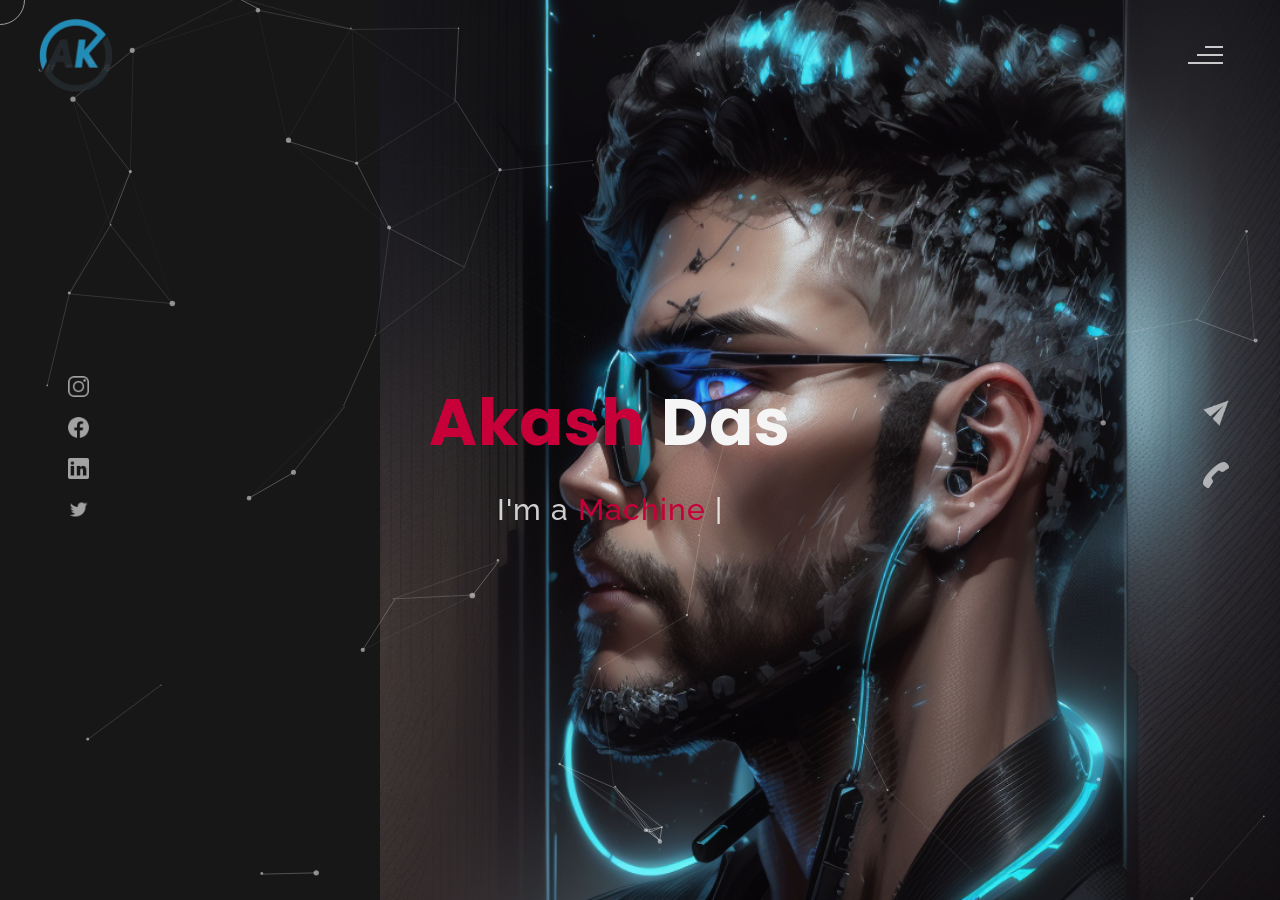
<file: index.html>
<!DOCTYPE html>
<html lang="en">
<head>
    <meta charset="UTF-8">
    <meta name="viewport" content="width=device-width, initial-scale=1.0">
    <meta name="description" content="Willy Wonkas - Personal Portfolio Website Template" />
	<meta name="keywords" content="blog, business card, creative, creative portfolio, cv theme, online resume, personal, portfolio, professional cv, responsive portfolio, resume, resume theme, vcard" />
	<meta name="author" content="willy wonka" />
    <title>MrFoxAK-Portfolio</title>
  <!--favicon-img--> 
   <link rel="icon" type="image/png" href="img\l.jpg">
   <!--favicon-img-->
   <!--main css file should not be removed -->
    <link rel="stylesheet" href="css/index.css">
    <!--main css file-->
    <script src="https://cdnjs.cloudflare.com/ajax/libs/gsap/3.2.6/gsap.min.js"></script>
</head>
<body>
    <!--contains all the div-->
    <div id="all">
    <!--mouse  follower-->
        <div class="cursor"></div>
    <!--mouse  follower-->
    <!--loader-->
        <div id="loader">
            <span class="color">MrFox </span>AK
        </div>
    <!--loader-end-->
    <!--link-screen-->
        <div id="breaker">
        </div>
        <div id="breaker-two">
        </div>
    <!--link-screen-->
        <!--Main-Section-->
        <!--Navigator-fullscreen-->
        <div id="navigation-content">
            <div class="logo">
                <img src="img\l.jpg" alt="logo">
            </div>
            <div class="navigation-close">
                <span class="close-first"></span>
                <span class="close-second"></span>
            </div>
            <div class="navigation-links">
                <a href="#" data-text="HOME" id="home-link" >HOME</a>
                <a href="#" data-text="ABOUT" id="about-link" >ABOUT</a>
                <!-- <a href="#" data-text="BLOG" id="blog-link" >BLOG</a> -->
                <a href="#" data-text="PORTFOLIO" id="portfolio-link" >PORTFOLIO</a>
                <a href="#" data-text="CONTACT" id="contact-link" >CONTACT</a>
            </div>
        </div>
        <!--Navigator-Fullscreen END-->
          <!--Home Page-->
        <!--Menubar-->
        <div id="navigation-bar">
            <img src="img\l.jpg" alt="logo">
            <div class="menubar">
                <span class="first-span"></span>
                <span class="second-span"></span>
                <span class="third-span"></span>
            </div>
        </div>
        <!--Menubar End-->
          <!--Header-->
        <div id="header">
            <div id="particles"></div>
              <!--Social Media Links-->
            <div class="social-media-links">
               <a href="https://www.instagram.com/akash_das_5392/"><img src="images/instagram logo.png" class="social-media" alt="instagram-logo"></a><!--Your instagram homepage link inser in place of "#"-->
                <a href="https://www.facebook.com/profile.php?id=100025221551704"><img src="images/facebook logo.png" class="social-media" alt="facebook-logo"></a>
                <a href="https://www.linkedin.com/in/akash-das-80b356230/"><img src="images/linkedin logo.png" class="social-media" alt="linkedin-logo"></a>
                <a href="#"><img src="images/twitter logo.png" class="social-media" alt="twitter-logo"></a>

            </div>
            <!--Social Media Links end-->
            <div class="header-content">
                <div class="header-content-box">
                <div class="firstline"><span class="color">Akash </span>Das</div>
                <div class="secondline">
                I'm a
            <span class="txt-rotate color" data-period="1200"data-rotate='[ "Machine Learning Developer.", " Deep Learning Developer.", " Freelancer." ]'></span>
            <span class="slash">|</span>
        </div>
                    <div class="contact">
                <a href="Mailto:akd270302@gmail.com"><img src="images/mail.png" alt="email-pic" class="contactpic"></a><!--Your email Id write in place of "#"-->
                <a href="Tel:9800866506"><img src="images/call.png" alt="phone-pic" class="contactpic"></a><!--Your telephone number Id write in place of "#"-->
                    </div>
            </div>
            </div>
            <!--header image-->
            <div class="header-image">
            <img src="images/ak27.png" alt="logo">
            </div>
            <!--header image end-->
        </div>
           <!--Header End-->
        <!--HomePage End-->
        <!--Main-Section End-->
        <!--about-->
        <div id="about">
            <div class="color-changer">
            <div class="color-panel">
                <img src="images/gear.png" alt="">
            </div>
            <div class="color-selector">
                <div class="heading">Custom Colors</div>
                <div class="colors">
                    <ul >
                    <li>
                        <a href="#0" class="color-red " title="color-red"></a>
                    </li>
                    <li>
                        <a href="#0" class="color-purple" title="color-purple"></a>
                    </li>
                    <li>
                        <a href="#0" class="color-malt" title="color-malt"></a>
                    </li>
                    <li>
                        <a href="#0" class="color-green" title="color-green"></a>
                    </li>
                    <li>
                        <a href="#0" class="color-blue" title="color-blue"></a>
                    </li>
                    <li>
                        <a href="#0" class="color-orange" title="color-orange"></a>
                    </li>
                    </ul>
                </div>
            </div>
            </div>
            <!--about content-->
            <div id="about-content">
                <div class="about-header">
                    About <span class="color">Me</span>
                    <span class ="header-caption">Get to Know <span class="color"> me.</span></span>
                </div>
                <div class="about-main">
            <div class="about-first-paragraph wow">
            <!--about description-->
               <span class="about-first-line">
                I'm a Creative
                    <span class="color">ML developer</span>
                     based in Kolkata , INDIA </span>
                     <br>
               <span class="about-second-line"> Driven by a passion for merging IoT, Machine Learning, and Deep Learning, I specialize in creating innovative automation solutions to optimize processes and redefine industries through real-time data and predictive algorithms.</span>
               <div class="cv">
                <a href="https://www.linkedin.com/in/akash-das-80b356230/overlay/1635538655700/single-media-viewer/?profileId=ACoAADm3ZgsBnFcGkxo0HsHzjeuPAHGknJ80NFQ"><button>Download <span class="colors">CV</span></button></a>
            </div>
            </div>
            <!--about picture-->
            <div class="about-img">
                <img src="img\a (6).jpg" alt="Your Image" height="500" weight=""300>
            </div>
            </div>
    
            </div>
            <!--services start-->
            <div id="services">
                <div class="color-changer">
                    <div class="color-panel">
                        <img src="images/gear.png" alt="">
                    </div>
                    <div class="color-selector">
                        <div class="heading">Custom Colors</div>
                        <div class="colors">
                            <ul >
                            <li>
                                <a href="#0" class="color-red " title="color-red"></a>
                            </li>
                            <li>
                                <a href="#0" class="color-purple" title="color-purple"></a>
                            </li>
                            <li>
                                <a href="#0" class="color-malt" title="color-malt"></a>
                            </li>
                            <li>
                                <a href="#0" class="color-green" title="color-green"></a>
                            </li>
                            <li>
                                <a href="#0" class="color-blue" title="color-blue"></a>
                            </li>
                            <li>
                                <a href="#0" class="color-orange" title="color-orange"></a>
                            </li>
                            </ul>
                        </div>
                    </div>
                    </div>
            <!--services header-->
                    <div class="services-heading wow">
                        <span class="color">My</span> Facts
                    </div>
            <!--services header end-->
            <!--services content-->
                    <div class="services-content">
                           <div class="service-one service wow">
                               <div class="service-img">
                               <img src="images/coding.png" alt="service-one">
                               </div>
                               <div class="service-description">
                                <h2>Projects</h2>
                                <p>I have successfully completed 25 diverse projects encompassing various domains such as ML, IoT, Automation, and Deep Learning.</p>
                               </div>
                           </div>
                           <div class="service-two service wow">
                               <div class="service-img">
                               <img src="images/bulb.png" alt="service-two">
                               </div>
                               <div class="service-description">
                                <h2>patents</h2>
                                <p>I hold two patents: one in skin detection and another in watershed management systems.</p>
                               </div>
                           </div>
                           <div class="service-three service wow">
                            <div class="service-img">
                               <img src="1864165-200.png" alt="service-three">
                            </div>
                            <div class="service-description">
                                <h2>Papers</h2>
                                <p>I've presented three conference papers on cutting-edge topics in my field, contributing to ongoing research and knowledge dissemination.</p>
                            </div>
                        </div>
                    </div>
            </div>
            <!--services content end-->
            <!--services end-->
            <div id="skills">
                <div class="skills-header">
                     My <span class="color"> Skills</span>
                </div>
                <div class="skills-content " style="text-align: center;">
                    <div class="skill-html skill">
                        <div class="skill-text">
                    <div class="html">
                        Python
                    </div>
                        </div>
                    <div class="html-prog wow prog">
                 <div class="html-progress wow">95%</div>
                    </div>
                    </div>
                    <div class="skill-html skill">
                        <div class="skill-text">
                    <div class="html">
                      C/C++
                    </div>
                        </div>
                    <div class="html-prog wow prog">
                 <div class="js-progress wow">90%</div>
                    </div>
                    </div>
                    <div class="skill-html skill">
                        <div class="skill-text">
                    <div class="html">
                        Image processing
                    </div>
                        </div>
                    <div class="html-prog wow prog">
                 <div class="adobe-progress wow">65%</div>
                    </div>
                    </div>
                    <div class="skill-html skill">
                        <div class="skill-text">
                    <div class="html">
                        Machine Learning
                    </div>
                        </div>
                    <div class="html-prog wow prog">
                 <div class="php-progress wow">75%</div>
                    </div>
                    </div>
                    <div class="skill-html skill">
                        <div class="skill-text">
                    <div class="html">
                        IoT/Arduino
                    </div>
                        </div>
                    <div class="html-prog wow prog">
                 <div class="jquery-progress wow">94%</div>
                    </div>
                    </div>
                    <div class="skill-html skill">
                        <div class="skill-text">
                    <div class="html">
                        Deep Learning/CNN
                    </div>
                        </div>
                    <div class="html-prog wow prog">
                 <div class="seo-progress wow">74%</div>
                    </div>
                    </div>
                </div>
            </div>
    <!--copyright-section You Can Remove After Downloading-->
            <div class="footer">
             <div class="footer-text">
                 <img src="./images/copyright.png" alt="copyright-img" class="images" height="14px"> Akash Das
             </div>
            </div>
    <!--copyright-section-->
        </div>
        <!--about end-->
        <!--portfolio-->
        <div id="portfolio">
            <div class="color-changer">
                <div class="color-panel">
                    <img src="images/gear.png" alt="">
                </div>
                <div class="color-selector">
                    <div class="heading">Custom Colors</div>
                    <div class="colors">
                        <ul >
                        <li>
                            <a href="#0" class="color-red " title="color-red"></a>
                        </li>
                        <li>
                            <a href="#0" class="color-purple" title="color-purple"></a>
                        </li>
                        <li>
                            <a href="#0" class="color-malt" title="color-malt"></a>
                        </li>
                        <li>
                            <a href="#0" class="color-green" title="color-green"></a>
                        </li>
                        <li>
                            <a href="#0" class="color-blue" title="color-blue"></a>
                        </li>
                        <li>
                            <a href="#0" class="color-orange" title="color-orange"></a>
                        </li>
                        </ul>
                    </div>
                </div>
                </div>
            <div class="portfolio-header"> <span class="color"> My </span> Portfolio
            <span class ="header-caption"> Some Of My <span class="color"> Achivments & Works</span></span></div>
             <div id="portfolio-content">
                 <div class="portfolio portfolio-first">
                     <div class="portfolio-image">
                        <img src="img/h.jpg" alt="portfolio-first">
                     </div>
                     <div class="portfolio-text">
                         <h2>2nd runner's up in all over India at Intel Grand Unnati challenge 2022(Intel x IISc).</h2>
                         <p>We achieved 2nd runner-up position nationwide in the Intel Unnati Grand Challenge 2022, a prestigious competition held in collaboration with IISc.</p>
                         <div class="button"><a href="#"><button><span class="index"> View Project<i class="gg-arrow-right"></i></span></button></a></div>
                     </div>
                 </div>
                 <div class="portfolio portfolio-second">
                    <div class="portfolio-image">
                        <img src="img\m.png" alt="portfolio-second">
                    </div>
                    <div class="portfolio-text">
                        <h2>Conference Paper</h2>
                        <p>I presented conference papers at ICCRET-2022 (International Conference on Current Research and Engineering Technology) on the topic of "Music Recommendation System based on Emotion Detection using Heart Rate and Stress Index."</p>
                        <div class="button"><a href="#"><button><span class="index"> View Project<i class="gg-arrow-right"></i></span></button></a></div>
                    </div>
                </div>
             
                <div class="portfolio portfolio-third">
                    <div class="portfolio-image">
                        <img src="img\s.jpg" alt="portfolio-third">
                    </div>
                    <div class="portfolio-text">
                        <h2>Skin Detection Patent</h2>
                        <p>A patent titled "An AI-Based System to Detect Different Skin Phenotypes and Moisture Levels" was published under application number 202231068125 A.</p>
                        <div class="button"><a href="#"><button><span class="index"> View Project<i class="gg-arrow-right"></i></span></button></a></div>
                    </div>
                </div>
                <div class="portfolio-header"> <span class="color">Professional </span> Experience
                    <span class ="header-caption"> Some Of My <span class="color">Experiences</span></span></div>
                <div class="portfolio portfolio-fourth">
                    <div class=" portfolio-image">
                        <img src="img\cu.jpg" alt="portfolio-fourth">
                    </div>
                    <div class="portfolio-text">
                        <h2>Intern at Calcutta University as a Deep Learning Developer</h2>
                        <p>1> Developed a smart security system for identifying criminal person using Face Recognition Model. we use our own CNN architecture for Face Recognition.<br>
                            2> Developed a Deep Learning Model for Lip Reading using Silent Sound Technology which could help people who lose voices to speak, and allow people to make silent calls without bothering others.</p>
                        <div class="button"><a href="#"><button><span class="index"> View Project<i class="gg-arrow-right"></i></span></button></a></div>
                    </div>
                </div>
                <div class="portfolio portfolio-fourth">
                    <div class=" portfolio-image">
                        <img src="images/portfolio-fourth.jpg" alt="portfolio-fourth">
                    </div>
                    <div class="portfolio-text">
                        <h2>Wow Graphics</h2>
                        <p>Lorem, ipsum dolor sit amet consectetur adipisicing elit. Ad ut optio repellat cupiditate
                             expedita eius dignissimos. Id cumque placeat minima ad laudantium suscipit voluptatem ducimus</p>
                        <div class="button"><a href="#"><button><span class="index"> View Project<i class="gg-arrow-right"></i></span></button></a></div>
                    </div>
                </div>
                 </div>
                    <!--copyright-section You Can Remove After Downloading-->
            <div class="footer">
                <div class="footer-text">
                    <img src="./images/copyright.png" alt="copyright-img" class="images" height="14px"> Akash Das
                </div>
               </div>
       <!--copyright-section-->
             </div>
        <!--portfolio end-->
        
        <!--contact-->
     <div id="contact">
        <div class="color-changer">
            <div class="color-panel">
                <img src="images/gear.png" alt="">
            </div>
            <div class="color-selector">
                <div class="heading">Custom Colors</div>
                <div class="colors">
                    <ul >
                    <li>
                        <a href="#0" class="color-red " title="color-red"></a>
                    </li>
                    <li>
                        <a href="#0" class="color-purple" title="color-purple"></a>
                    </li>
                    <li>
                        <a href="#0" class="color-malt" title="color-malt"></a>
                    </li>
                    <li>
                        <a href="#0" class="color-green" title="color-green"></a>
                    </li>
                    <li>
                        <a href="#0" class="color-blue" title="color-blue"></a>
                    </li>
                    <li>
                        <a href="#0" class="color-orange" title="color-orange"></a>
                    </li>
                    </ul>
                </div>
            </div>
            </div>
         <div class="contact-header">Contact <span class="color"> Me</span>
        <div class="contact-header-caption"> <span class="color"> Get</span> In Touch.</div></div>
        <div class="contact-content">
            <!--Contact form-->
             <div class="contact-form">
                 <div class="form-header">
                     Message Me
                 </div>
                 <form id="myForm" action="#">
                    <div class="input-line">
                        <input  id="name" type="text" placeholder="Name" class="input-name">
                        <input id="email" type="email" placeholder="Email"  class="input-name">
                    </div>
                    <input type="text" id="subject" placeholder="subject" class="input-subject">
                    <textarea id ="body" class="input-textarea" placeholder="message"></textarea>
                    <button type="button" id ="submit" value="send">Submit</button>
                 </form>
               
             </div>
            <!--Contact form-->
            <!--Contact information-->
             <div class="contact-info">
                <div class="contact-info-header">
                    Contact Info
                </div>
                <div class="contact-info-content">
                <div class="contect-info-content-line">
                    <img src="./images/icon-name.png" class="icon" alt="name-icon">
                    <div class="contact-info-icon-text">
                        <h6>Name</h6>
                        <p>Akash Das</p>
                  </div>
                </div>
                <div class="contect-info-content-line">
                  <img src="./images/icon-location.png" class="icon" alt="location-icon">
                  <div class="contact-info-icon-text">
                      <h6>Location</h6>
                      <p>Barasat, N24PGS</p>
                </div>
              </div>
              <div class="contect-info-content-line">
                  <img src="./images/icon-phone.png" class="icon" alt="phone-icon">
                  <div class="contact-info-icon-text">
                      <h6>Call</h6>
                      <p>9800866506</p>
                </div>
              </div>
              
              <div class="contect-info-content-line">
                  <img src="./images/icon-email.png" class="icon" alt="email-icon">
                  <div class="contact-info-icon-text">
                      <h6>Email</h6>
                      <p>akd270302@gmail.com</p>
                </div>
              </div>
                </div>
            <!--Contact information end-->
           </div>
        </div>
                    <!--copyright-section You Can Remove After Downloading-->
                    <div class="footer">
                        <div class="footer-text">
                            <img src="./images/copyright.png" alt="copyright-img" class="images" height="14px"> Akash Das
                        </div>
                       </div>
               <!--copyright-section-->
     </div>
        <!--contact end-->
    </div>
    <!--all the divisions-->
    <script src="js/jquery.min.js"></script>
    <script src="js/particles.js"></script>
    <script src="js/particles.min.js"></script>
    <script src="js/index.js"></script>
    <!--particles script-->
    <script>
  particlesJS("particles", {"particles":{"number":{"value":40,"density":{"enable":true,"value_area":800}},"color":{"value":"#ffffff"},"shape":{"type":"circle","stroke":{"width":0,"color":"#000000"},"polygon":{"nb_sides":5},"image":{"src":"img/github.svg","width":100,"height":100}},"opacity":{"value":0.5,"random":false,"anim":{"enable":false,"speed":1,"opacity_min":0.1,"sync":false}},"size":{"value":3,"random":true,"anim":{"enable":false,"speed":40,"size_min":0.1,"sync":false}},"line_linked":{"enable":true,"distance":150,"color":"#ffffff","opacity":0.4,"width":1},"move":{"enable":true,"speed":6,"direction":"none","random":false,"straight":false,"out_mode":"out","bounce":false,"attract":{"enable":false,"rotateX":600,"rotateY":1200}}},"interactivity":{"detect_on":"canvas","events":{"onhover":{"enable":true,"mode":"repulse"},"onclick":{"enable":true,"mode":"push"},"resize":true},"modes":{"grab":{"distance":400,"line_linked":{"opacity":1}},"bubble":{"distance":400,"size":40,"duration":2,"opacity":8,"speed":3},"repulse":{"distance":200,"duration":0.4},"push":{"particles_nb":4},"remove":{"particles_nb":2}}},"retina_detect":true});
    </script>

</body>
</html>
</file>
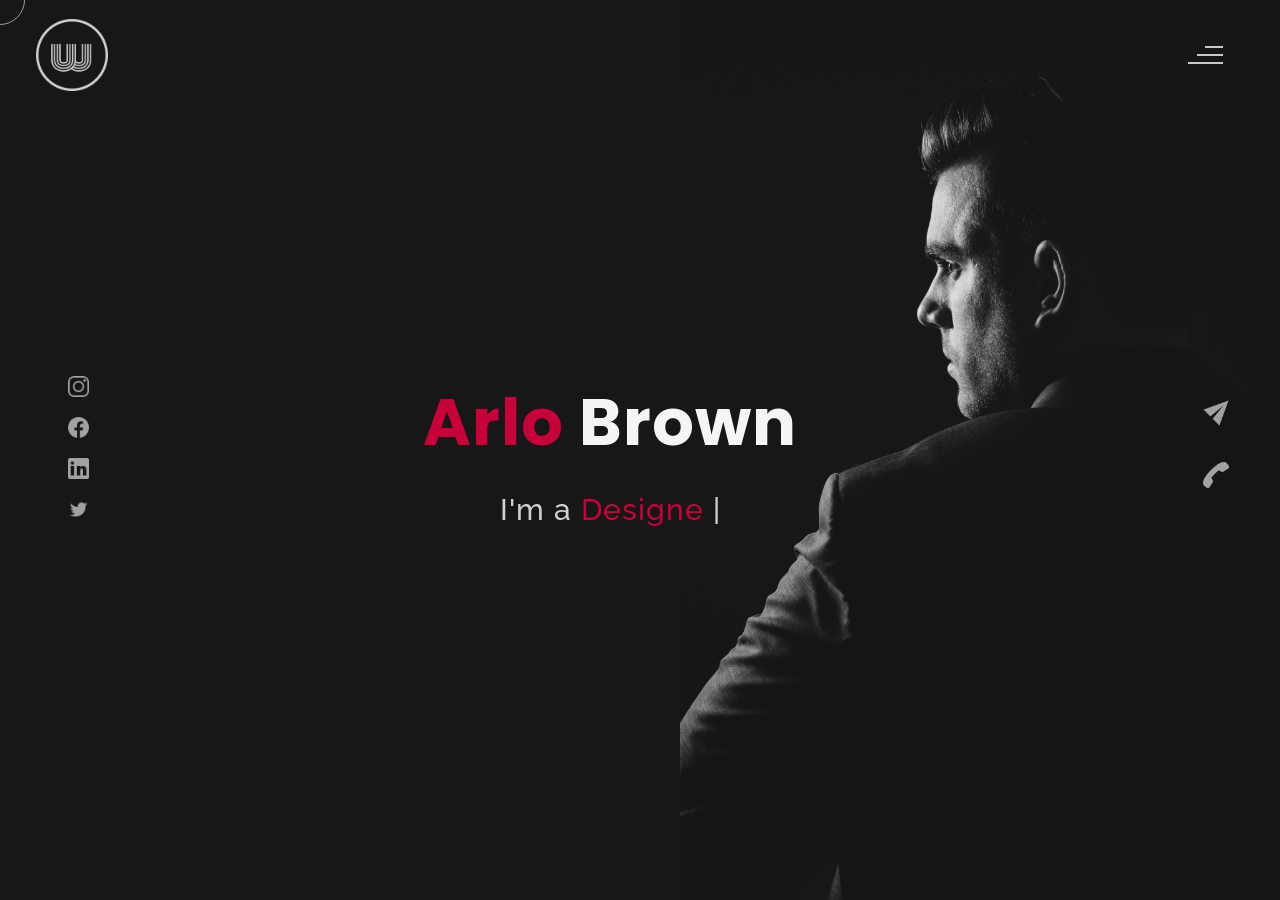
<file: theme-clean.html>
<!DOCTYPE html>
<html lang="en">
<head>
    <meta charset="UTF-8">
    <meta name="viewport" content="width=device-width, initial-scale=1.0">
    <meta name="description" content="Willy Wonkas - Personal Portfolio Website Template" />
	<meta name="keywords" content="blog, business card, creative, creative portfolio, cv theme, online resume, personal, portfolio, professional cv, responsive portfolio, resume, resume theme, vcard" />
	<meta name="author" content="willy wonka" />
    <title>Willy Wonkas - Personal Portfolio Website Template</title>
  <!--favicon-img--> 
   <link rel="icon" type="image/png" href="images/favicon.png">
   <!--favicon-img-->
   <!--main css file should not be removed -->
    <link rel="stylesheet" href="css/index.css">
    <!--main css file-->
    <script src="https://cdnjs.cloudflare.com/ajax/libs/gsap/3.2.6/gsap.min.js"></script>
</head>
<body>
    <!--contains all the div-->
    <div id="all">
    <!--mouse  follower-->
        <div class="cursor"></div>
    <!--mouse  follower-->
    <!--loader-->
        <div id="loader">
            <span class="color">Arlo</span>Brown 
        </div>
    <!--loader-end-->
    <!--link-screen-->
        <div id="breaker">
        </div>
        <div id="breaker-two">
        </div>
    <!--link-screen-->
        <!--Main-Section-->
        <!--Navigator-fullscreen-->
        <div id="navigation-content">
            <div class="logo">
                <img src="images/willy wonka logo.png" alt="logo">
            </div>
            <div class="navigation-close">
                <span class="close-first"></span>
                <span class="close-second"></span>
            </div>
            <div class="navigation-links">
                <a href="#" data-text="HOME" id="home-link" >HOME</a>
                <a href="#" data-text="ABOUT" id="about-link" >ABOUT</a>
                <a href="#" data-text="BLOG" id="blog-link" >BLOG</a>
                <a href="#" data-text="PORTFOLIO" id="portfolio-link" >PORTFOLIO</a>
                <a href="#" data-text="CONTACT" id="contact-link" >CONTACT</a>
            </div>
        </div>
        <!--Navigator-Fullscreen END-->
          <!--Home Page-->
        <!--Menubar-->
        <div id="navigation-bar">
            <img src="images/willy wonka logo.png" alt="logo">
            <div class="menubar">
                <span class="first-span"></span>
                <span class="second-span"></span>
                <span class="third-span"></span>
            </div>
        </div>
        <!--Menubar End-->
          <!--Header-->
        <div id="header">
            <div id="particles"></div>
              <!--Social Media Links-->
            <div class="social-media-links">
               <a href="#"><img src="images/instagram logo.png" class="social-media" alt="instagram-logo"></a><!--Your instagram homepage link inser in place of "#"-->
                <a href="#"><img src="images/facebook logo.png" class="social-media" alt="facebook-logo"></a>
                <a href="#"><img src="images/linkedin logo.png" class="social-media" alt="linkedin-logo"></a>
                <a href="#"><img src="images/twitter logo.png" class="social-media" alt="twitter-logo"></a>

            </div>
            <!--Social Media Links end-->
            <div class="header-content">
                <div class="header-content-box">
                <div class="firstline"><span class="color">Arlo </span>Brown</div>
                <div class="secondline">
                I'm a
            <span class="txt-rotate color" data-period="1200"data-rotate='[ " Designer.", " Blogger.", " Freelancer." ]'></span>
            <span class="slash">|</span>
        </div>
                    <div class="contact">
                <a href="Mailto:#"><img src="images/mail.png" alt="email-pic" class="contactpic"></a><!--Your email Id write in place of "#"-->
                <a href="Tel:#"><img src="images/call.png" alt="phone-pic" class="contactpic"></a><!--Your telephone number Id write in place of "#"-->
                    </div>    
            </div>
            </div>
            <!--header image-->
            <div class="header-image">
            <img src="images/man.jpg" alt="logo">
            </div>
            <!--header image end-->
        </div>
           <!--Header End-->
        <!--HomePage End-->
        <!--Main-Section End-->
        <!--about-->
        <div id="about">
            <div class="color-changer">
            <div class="color-panel">
                <img src="images/gear.png" alt="">
            </div>
            <div class="color-selector">
                <div class="heading">Custom Colors</div>
                <div class="colors">
                    <ul >
                    <li>
                        <a href="#0" class="color-red " title="color-red"></a>
                    </li>
                    <li>
                        <a href="#0" class="color-purple" title="color-purple"></a>
                    </li>
                    <li>
                        <a href="#0" class="color-malt" title="color-malt"></a>
                    </li>
                    <li>
                        <a href="#0" class="color-green" title="color-green"></a>
                    </li>
                    <li>
                        <a href="#0" class="color-blue" title="color-blue"></a>
                    </li>
                    <li>
                        <a href="#0" class="color-orange" title="color-orange"></a>
                    </li>
                    </ul>
                </div>
            </div>
            </div>
            <!--about content-->
            <div id="about-content">
                <div class="about-header">
                    About <span class="color">Me</span>
                    <span class ="header-caption">Get to Know <span class="color"> me.</span></span>
                </div>
                <div class="about-main">
            <div class="about-first-paragraph wow">
            <!--about description-->
               <span class="about-first-line">
                    I'm creative 
                    <span class="color">web developer</span>
                     based in New York , USA </span>
                     <br>
               <span class="about-second-line"> With 20 years of experience as a professional Web developer, I have acquired the skills and knowledge necessary to make your project a success. I enjoy every step while working.</span>
               <div class="cv">
                <a href="#"><button>Download <span class="colors">CV</span></button></a>
            </div>
            </div>
            <!--about picture-->
            <div class="about-img">
                <img src="images/about.jpg" alt="Your Image">
            </div>
            </div>
    
            </div>
            <!--services start-->
            <div id="services">
                <div class="color-changer">
                    <div class="color-panel">
                        <img src="images/gear.png" alt="">
                    </div>
                    <div class="color-selector">
                        <div class="heading">Custom Colors</div>
                        <div class="colors">
                            <ul >
                            <li>
                                <a href="#0" class="color-red " title="color-red"></a>
                            </li>
                            <li>
                                <a href="#0" class="color-purple" title="color-purple"></a>
                            </li>
                            <li>
                                <a href="#0" class="color-malt" title="color-malt"></a>
                            </li>
                            <li>
                                <a href="#0" class="color-green" title="color-green"></a>
                            </li>
                            <li>
                                <a href="#0" class="color-blue" title="color-blue"></a>
                            </li>
                            <li>
                                <a href="#0" class="color-orange" title="color-orange"></a>
                            </li>
                            </ul>
                        </div>
                    </div>
                    </div>
            <!--services header-->
                    <div class="services-heading wow">
                        <span class="color">My</span> Services
                    </div>
            <!--services header end-->
            <!--services content-->
                    <div class="services-content">
                           <div class="service-one service wow">
                               <div class="service-img">
                               <img src="images/coding.png" alt="service-one">
                               </div>
                               <div class="service-description">
                                <h2>Web Designing</h2>
                                <p>Lorem ipsum dolor sit amet consectetur adipisicing elit. Quod quibusdam possimus</p>
                               </div>
                           </div>
                           <div class="service-two service wow">
                               <div class="service-img">
                               <img src="images/instagram.png" alt="service-two">
                               </div>
                               <div class="service-description">
                                <h2>Social Media</h2>
                                <p>Lorem ipsum dolor sit amet consectetur adipisicing elit. Quod quibusdam possimus</p>
                               </div>
                           </div>
                           <div class="service-three service wow">
                            <div class="service-img">
                               <img src="images/bulb.png" alt="service-three">
                            </div>
                            <div class="service-description">
                                <h2>Creative Design</h2>
                                <p>Lorem ipsum dolor sit amet consectetur adipisicing elit. Quod quibusdam possimus</p>
                            </div>
                        </div>
                    </div>
            </div>
            <!--services content end-->
            <!--services end-->
            <div id="skills">
                <div class="skills-header">
                     My <span class="color"> Skills</span>
                </div>
                <div class="skills-content " style="text-align: center;">
                    <div class="skill-html skill">
                        <div class="skill-text">
                    <div class="html">
                        HTML/CSS
                    </div>
                        </div>
                    <div class="html-prog wow prog">
                 <div class="html-progress wow">95%</div>
                    </div>
                    </div>
                    <div class="skill-html skill">
                        <div class="skill-text">
                    <div class="html">
                      Javascript
                    </div>
                        </div>
                    <div class="html-prog wow prog">
                 <div class="js-progress wow">90%</div>
                    </div>
                    </div>
                    <div class="skill-html skill">
                        <div class="skill-text">
                    <div class="html">
                        Adobe Ps
                    </div>
                        </div>
                    <div class="html-prog wow prog">
                 <div class="adobe-progress wow">83%</div>
                    </div>
                    </div>
                    <div class="skill-html skill">
                        <div class="skill-text">
                    <div class="html">
                        PHP
                    </div>
                        </div>
                    <div class="html-prog wow prog">
                 <div class="php-progress wow">87%</div>
                    </div>
                    </div>
                    <div class="skill-html skill">
                        <div class="skill-text">
                    <div class="html">
                        JQuery
                    </div>
                        </div>
                    <div class="html-prog wow prog">
                 <div class="jquery-progress wow">94%</div>
                    </div>
                    </div>
                    <div class="skill-html skill">
                        <div class="skill-text">
                    <div class="html">
                        SEO
                    </div>
                        </div>
                    <div class="html-prog wow prog">
                 <div class="seo-progress wow">84%</div>
                    </div>
                    </div>
                </div>
            </div>
    <!--copyright-section You Can Remove After Downloading-->
            <div class="footer">
             <div class="footer-text">
                 <img src="./images/copyright.png" alt="copyright-img" class="images" height="14px"> Willy Wonkas
             </div>
            </div>
    <!--copyright-section-->
        </div>
        <!--about end-->
        <!--portfolio-->
        <div id="portfolio">
            <div class="color-changer">
                <div class="color-panel">
                    <img src="images/gear.png" alt="">
                </div>
                <div class="color-selector">
                    <div class="heading">Custom Colors</div>
                    <div class="colors">
                        <ul >
                        <li>
                            <a href="#0" class="color-red " title="color-red"></a>
                        </li>
                        <li>
                            <a href="#0" class="color-purple" title="color-purple"></a>
                        </li>
                        <li>
                            <a href="#0" class="color-malt" title="color-malt"></a>
                        </li>
                        <li>
                            <a href="#0" class="color-green" title="color-green"></a>
                        </li>
                        <li>
                            <a href="#0" class="color-blue" title="color-blue"></a>
                        </li>
                        <li>
                            <a href="#0" class="color-orange" title="color-orange"></a>
                        </li>
                        </ul>
                    </div>
                </div>
                </div>
            <div class="portfolio-header"> <span class="color"> My </span> Portfolio
            <span class ="header-caption"> Some Of My <span class="color"> Works</span></span></div>
             <div id="portfolio-content">
                 <div class="portfolio portfolio-first">
                     <div class="portfolio-image">
                        <img src="images/portfolio-first.jpg" alt="portfolio-first">
                     </div>
                     <div class="portfolio-text">
                         <h2>App Idea</h2>
                         <p>Lorem, ipsum dolor sit amet consectetur adipisicing elit. Ad ut optio repellat cupiditate 
                             expedita eius dignissimos. Id cumque placeat minima ad laudantium suscipit voluptatem ducimus</p>
                         <div class="button"><a href="#"><button><span class="index"> View Project<i class="gg-arrow-right"></i></span></button></a></div>
                     </div>
                 </div>
                 <div class="portfolio portfolio-second">
                    <div class="portfolio-image">
                        <img src="images/portfolio-second.jpg" alt="portfolio-second">
                    </div>
                    <div class="portfolio-text">
                        <h2>Web Designing</h2>
                        <p>Lorem ipsum dolor sit, amet consectetur adipisicing elit. Id cumque placeat minima ad laudantium suscipit
                             voluptatem ducimus. Id cumque placeat minima ad laudantium suscipit voluptatem ducimus</p>
                        <div class="button"><a href="#"><button><span class="index"> View Project<i class="gg-arrow-right"></i></span></button></a></div>
                    </div>
                </div>
             
                <div class="portfolio portfolio-third">
                    <div class="portfolio-image">
                        <img src="images/portfolio-third.jpg" alt="portfolio-third">
                    </div>
                    <div class="portfolio-text">
                        <h2>UI Designing</h2>
                        <p>Lorem, ipsum dolor sit amet consectetur adipisicing elit. Ad ut optio repellat cupiditate expedita eius dignissimos
                            .. Id cumque placeat minima ad laudantium suscipit voluptatem ducimus</p>
                        <div class="button"><a href="#"><button><span class="index"> View Project<i class="gg-arrow-right"></i></span></button></a></div>
                    </div>
                </div>
                <div class="portfolio portfolio-fourth">
                    <div class=" portfolio-image">
                        <img src="images/portfolio-fourth.jpg" alt="portfolio-fourth">
                    </div>
                    <div class="portfolio-text">
                        <h2>Wow Graphics</h2>
                        <p>Lorem, ipsum dolor sit amet consectetur adipisicing elit. Ad ut optio repellat cupiditate
                             expedita eius dignissimos. Id cumque placeat minima ad laudantium suscipit voluptatem ducimus</p>
                        <div class="button"><a href="#"><button><span class="index"> View Project<i class="gg-arrow-right"></i></span></button></a></div>
                    </div>
                </div>
                 </div>
                    <!--copyright-section You Can Remove After Downloading-->
            <div class="footer">
                <div class="footer-text">
                    <img src="./images/copyright.png" alt="copyright-img" class="images" height="14px"> Willy Wonkas
                </div>
               </div>
       <!--copyright-section-->
             </div>
        <!--portfolio end-->
        <!--blog-->
        <div id="blog">
            <div class="color-changer">
                <div class="color-panel">
                    <img src="images/gear.png" alt="">
                </div>
                <div class="color-selector">
                    <div class="heading">Custom Colors</div>
                    <div class="colors">
                        <ul >
                        <li>
                            <a href="#0" class="color-red " title="color-red"></a>
                        </li>
                        <li>
                            <a href="#0" class="color-purple" title="color-purple"></a>
                        </li>
                        <li>
                            <a href="#0" class="color-malt" title="color-malt"></a>
                        </li>
                        <li>
                            <a href="#0" class="color-green" title="color-green"></a>
                        </li>
                        <li>
                            <a href="#0" class="color-blue" title="color-blue"></a>
                        </li>
                        <li>
                            <a href="#0" class="color-orange" title="color-orange"></a>
                        </li>
                        </ul>
                    </div>
                </div>
                </div>
        <div class="blog-header"> Blogs</span>
            <span class ="header-caption"> My Latest <span class="color"> blog posts.</span></span></div>
            <div class="blog-content">
                 <div class="blogs">
                     <a href="#">
                     <div class="img">
                         <img src="images/post-one.jpg" alt="blog-one">
                        <div class="blog-date">8 May,20</div>
                     </div>
                     <div class="blog-text">
                         <h3>Harleys In Hawaai</h3>
                         <p>Lorem ipsum dolor sit amet consectetur adipisicing elit. Possimus alias dolore recusandae illum, corrupti quo 
                             veniam saepe aliquid! Quis voluptates ratione consequuntur vel, perferendis cum provident? Magnam fugiat voluptas
                              libero.</p>
                     </div></a>
                 </div>      
                 <div class="blogs">
                    <a href="#">
                    <div class="img">
                        <img src="images/post-two.jpg" alt="blog-two">
                        <div class="blog-date">16 Jan,20</div>
                    </div>
                    <div class="blog-text">
                        <h3>Key To Be Productive</h3>
                        <p>Lorem ipsum dolor, sit amet consectetur adipisicing elit. Incidunt maiores, 
                            recusandae cupiditate ducimus a non tempora, architecto obcaecati eaque ipsum assumenda harum dolorum iusto tenetur
                             eius eligendi dolor magnam sit!</p>
                    </div></a>
                </div>      
                <div class="blogs">
                    <a href="#">
                    <div class="img">
                        <img src="images/post-three.jpg" alt="blog-three">
                        <div class="blog-date">30 Nov,19</div>
                    </div>
                    <div class="blog-text">
                        <h3>Caffeine Addict</h3>
                        <p>Lorem ipsum, dolor sit amet consectetur adipisicing elit. Nemo nostrum impedit 
                            ipsam perspiciatis ratione sapiente quasi optio reprehenderit, labore consequuntur suscipit cum quas.
                             Officiis dolorem asperiores, ut necessitatibus quas doloremque?</p>
                    </div></a>
                </div>
                <div class="blogs">
                    <a href="#">
                    <div class="img">
                        <img src="images/post-four.jpg" alt="blog-four">
                        <div class="blog-date">6 Jul,19</div>
                    </div>
                    <div class="blog-text">
                        <h3>Web Development</h3>
                        <p>Lorem ipsum dolor sit amet consectetur adipisicing elit. Dolorem, veniam ratione quam vitae,
                             quibusdam explicabo rem debitis velit ipsa repellat, impedit nulla fuga? Amet corporis praesentium quae.
                              Sed, quibusdam necessitatibus.</p>
                    </div></a>
                </div>  
                <div class="blogs">
                    <a href="#">
                    <div class="img">
                        <img src="images/post-five.jpg" alt="blog-five">
                        <div class="blog-date">1 Jun,19</div>
                    </div>
                    <div class="blog-text">
                        <h3>Work From Home</h3>
                        <p>Lorem ipsum dolor sit amet consectetur adipisicing elit. Fuga sunt eum necessitatibus rem 
                            dignissimos nulla mollitia cumque, provident officiis non vitae? Animi aut doloremque illum, soluta hic minus 
                            sint explicabo..</p>
                    </div></a>
                </div>  
                <div class="blogs">
                    <a href="#">
                    <div class="img">
                        <img src="images/post-six.jpg" alt="blog-six">
                        <div class="blog-date">28 Feb,19</div>
                    </div>
                    <div class="blog-text">
                        <h3>Business Trip</h3>
                        <p>Lorem ipsum dolor sit amet consectetur adipisicing elit. Explicabo tempora dolorum fuga ratione, unde, 
                            ex quaerat iste numquam nemo nihil nobis rem sint quia recusandae dignissimos quos ut rerum nam.</p>
                    </div></a>
                </div>        
            </div>
               <!--copyright-section You Can Remove After Downloading-->
               <div class="footer">
                <div class="footer-text">
                    <img src="./images/copyright.png" alt="copyright-img" class="images" height="14px"> Willy Wonkas
                </div>
               </div>
       <!--copyright-section-->
        </div>
        <!--blog end-->
        <!--contact-->
     <div id="contact">
        <div class="color-changer">
            <div class="color-panel">
                <img src="images/gear.png" alt="">
            </div>
            <div class="color-selector">
                <div class="heading">Custom Colors</div>
                <div class="colors">
                    <ul >
                    <li>
                        <a href="#0" class="color-red " title="color-red"></a>
                    </li>
                    <li>
                        <a href="#0" class="color-purple" title="color-purple"></a>
                    </li>
                    <li>
                        <a href="#0" class="color-malt" title="color-malt"></a>
                    </li>
                    <li>
                        <a href="#0" class="color-green" title="color-green"></a>
                    </li>
                    <li>
                        <a href="#0" class="color-blue" title="color-blue"></a>
                    </li>
                    <li>
                        <a href="#0" class="color-orange" title="color-orange"></a>
                    </li>
                    </ul>
                </div>
            </div>
            </div>
         <div class="contact-header">Contact <span class="color"> Me</span>
        <div class="contact-header-caption"> <span class="color"> Get</span> In Touch.</div></div>
        <div class="contact-content">
            <!--Contact form-->
             <div class="contact-form">
                 <div class="form-header">
                     Message Me
                 </div>
                 <form id="myForm" action="#">
                    <div class="input-line">
                        <input  id="name" type="text" placeholder="Name" class="input-name">
                        <input id="email" type="email" placeholder="Email"  class="input-name">
                    </div>
                    <input type="text" id="subject" placeholder="subject" class="input-subject">
                    <textarea id ="body" class="input-textarea" placeholder="message"></textarea>
                    <button type="button" id ="submit" value="send">Submit</button>
                 </form>
               
             </div>
            <!--Contact form-->
            <!--Contact information-->
             <div class="contact-info">
                <div class="contact-info-header">
                    Contact Info
                </div>
                <div class="contact-info-content">
                <div class="contect-info-content-line">
                    <img src="./images/icon-name.png" class="icon" alt="name-icon">
                    <div class="contact-info-icon-text">
                        <h6>Name</h6>
                        <p>Arlo Brown</p>
                  </div>
                </div>
                <div class="contect-info-content-line">
                  <img src="./images/icon-location.png" class="icon" alt="location-icon">
                  <div class="contact-info-icon-text">
                      <h6>Location</h6>
                      <p>New York, USA</p>
                </div>
              </div>
              <div class="contect-info-content-line">
                  <img src="./images/icon-phone.png" class="icon" alt="phone-icon">
                  <div class="contact-info-icon-text">
                      <h6>Call</h6>
                      <p>+9865376531</p>
                </div>
              </div>
              
              <div class="contect-info-content-line">
                  <img src="./images/icon-email.png" class="icon" alt="email-icon">
                  <div class="contact-info-icon-text">
                      <h6>Email</h6>
                      <p>Info@example.com</p>
                </div>
              </div>
                </div>
            <!--Contact information end-->
           </div>
        </div>
                    <!--copyright-section You Can Remove After Downloading-->
                    <div class="footer">
                        <div class="footer-text">
                            <img src="./images/copyright.png" alt="copyright-img" class="images" height="14px"> Willy Wonkas
                        </div>
                       </div>
               <!--copyright-section-->
     </div>
        <!--contact end-->
    </div>
    <!--all the divisions-->
    <script src="js/jquery.min.js"></script>
    <script src="js/index.js"></script>


</body>
</html>
</file>
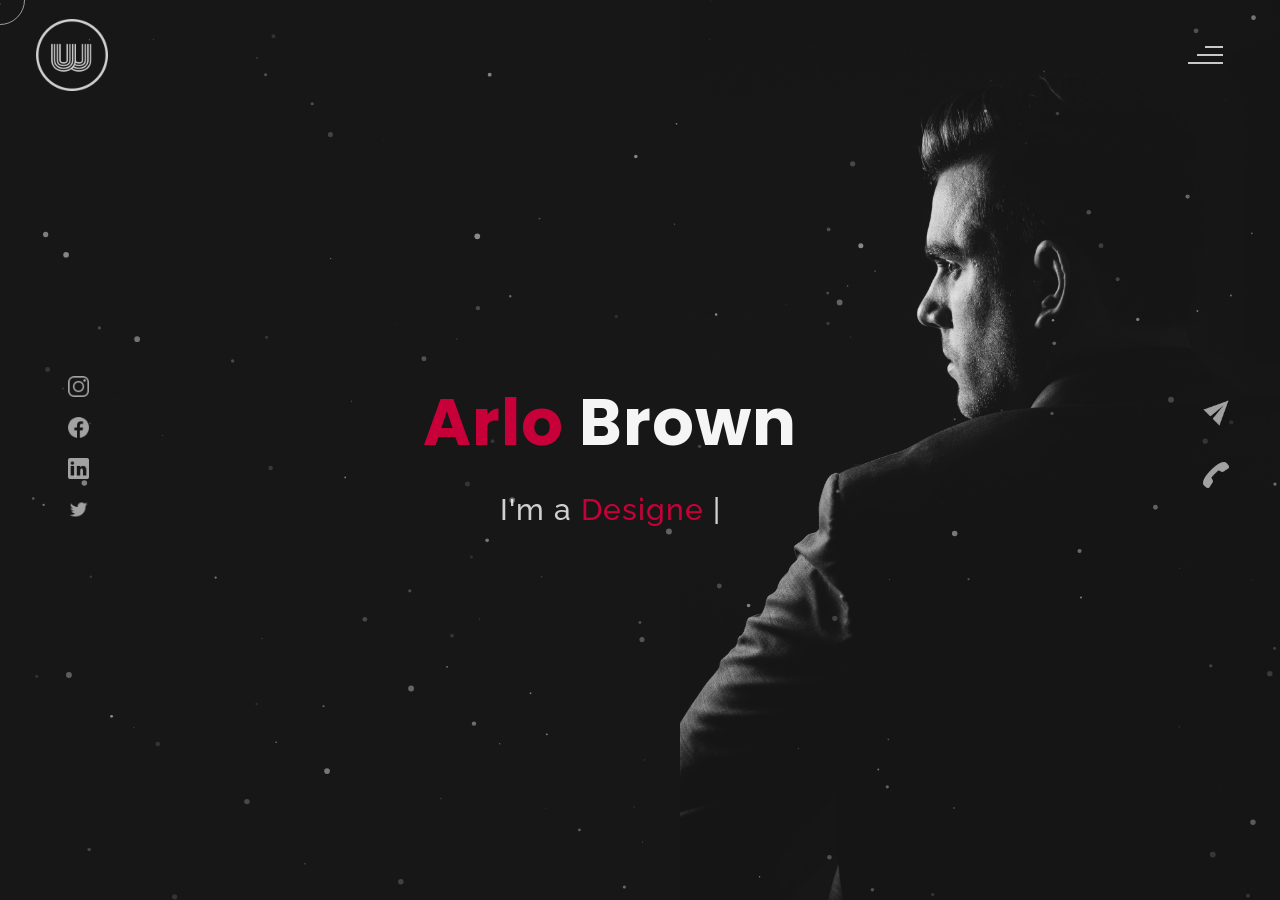
<file: theme-dust.html>
<!DOCTYPE html>
<html lang="en">
<head>
    <meta charset="UTF-8">
    <meta name="viewport" content="width=device-width, initial-scale=1.0">
    <meta name="description" content="Willy Wonkas - Personal Portfolio Website Template" />
	<meta name="keywords" content="blog, business card, creative, creative portfolio, cv theme, online resume, personal, portfolio, professional cv, responsive portfolio, resume, resume theme, vcard" />
	<meta name="author" content="willy wonka" />
    <title>Willy Wonkas - Personal Portfolio Website Template</title>
  <!--favicon-img--> 
   <link rel="icon" type="image/png" href="images/favicon.png">
   <!--favicon-img-->
   <!--main css file should not be removed -->
    <link rel="stylesheet" href="css/index.css">
    <!--main css file-->
    <script src="https://cdnjs.cloudflare.com/ajax/libs/gsap/3.2.6/gsap.min.js"></script>
</head>
<body>
    <!--contains all the div-->
    <div id="all">
    <!--mouse  follower-->
        <div class="cursor"></div>
    <!--mouse  follower-->
    <!--loader-->
        <div id="loader">
            <span class="color">Arlo</span>Brown 
        </div>
    <!--loader-end-->
    <!--link-screen-->
        <div id="breaker">
        </div>
        <div id="breaker-two">
        </div>
    <!--link-screen-->
        <!--Main-Section-->
        <!--Navigator-fullscreen-->
        <div id="navigation-content">
            <div class="logo">
                <img src="images/willy wonka logo.png" alt="logo">
            </div>
            <div class="navigation-close">
                <span class="close-first"></span>
                <span class="close-second"></span>
            </div>
            <div class="navigation-links">
                <a href="#" data-text="HOME" id="home-link" >HOME</a>
                <a href="#" data-text="ABOUT" id="about-link" >ABOUT</a>
                <a href="#" data-text="BLOG" id="blog-link" >BLOG</a>
                <a href="#" data-text="PORTFOLIO" id="portfolio-link" >PORTFOLIO</a>
                <a href="#" data-text="CONTACT" id="contact-link" >CONTACT</a>
            </div>
        </div>
        <!--Navigator-Fullscreen END-->
          <!--Home Page-->
        <!--Menubar-->
        <div id="navigation-bar">
            <img src="images/willy wonka logo.png" alt="logo">
            <div class="menubar">
                <span class="first-span"></span>
                <span class="second-span"></span>
                <span class="third-span"></span>
            </div>
        </div>
        <!--Menubar End-->
          <!--Header-->
        <div id="header">
            <div id="particles"></div>
              <!--Social Media Links-->
            <div class="social-media-links">
               <a href="#"><img src="images/instagram logo.png" class="social-media" alt="instagram-logo"></a><!--Your instagram homepage link inser in place of "#"-->
                <a href="#"><img src="images/facebook logo.png" class="social-media" alt="facebook-logo"></a>
                <a href="#"><img src="images/linkedin logo.png" class="social-media" alt="linkedin-logo"></a>
                <a href="#"><img src="images/twitter logo.png" class="social-media" alt="twitter-logo"></a>

            </div>
            <!--Social Media Links end-->
            <div class="header-content">
                <div class="header-content-box">
                <div class="firstline"><span class="color">Arlo </span>Brown</div>
                <div class="secondline">
                I'm a
            <span class="txt-rotate color" data-period="1200"data-rotate='[ " Designer.", " Blogger.", " Freelancer." ]'></span>
            <span class="slash">|</span>
        </div>
                    <div class="contact">
                <a href="Mailto:#"><img src="images/mail.png" alt="email-pic" class="contactpic"></a><!--Your email Id write in place of "#"-->
                <a href="Tel:#"><img src="images/call.png" alt="phone-pic" class="contactpic"></a><!--Your telephone number Id write in place of "#"-->
                    </div>    
            </div>
            </div>
            <!--header image-->
            <div class="header-image">
            <img src="images/man.jpg" alt="logo">
            </div>
            <!--header image end-->
        </div>
           <!--Header End-->
        <!--HomePage End-->
        <!--Main-Section End-->
        <!--about-->
        <div id="about">
            <div class="color-changer">
            <div class="color-panel">
                <img src="images/gear.png" alt="">
            </div>
            <div class="color-selector">
                <div class="heading">Custom Colors</div>
                <div class="colors">
                    <ul >
                    <li>
                        <a href="#0" class="color-red " title="color-red"></a>
                    </li>
                    <li>
                        <a href="#0" class="color-purple" title="color-purple"></a>
                    </li>
                    <li>
                        <a href="#0" class="color-malt" title="color-malt"></a>
                    </li>
                    <li>
                        <a href="#0" class="color-green" title="color-green"></a>
                    </li>
                    <li>
                        <a href="#0" class="color-blue" title="color-blue"></a>
                    </li>
                    <li>
                        <a href="#0" class="color-orange" title="color-orange"></a>
                    </li>
                    </ul>
                </div>
            </div>
            </div>
            <!--about content-->
            <div id="about-content">
                <div class="about-header">
                    About <span class="color">Me</span>
                    <span class ="header-caption">Get to Know <span class="color"> me.</span></span>
                </div>
                <div class="about-main">
            <div class="about-first-paragraph wow">
            <!--about description-->
               <span class="about-first-line">
                    I'm creative 
                    <span class="color">web developer</span>
                     based in New York , USA </span>
                     <br>
               <span class="about-second-line"> With 20 years of experience as a professional Web developer, I have acquired the skills and knowledge necessary to make your project a success. I enjoy every step while working.</span>
               <div class="cv">
                <a href="#"><button>Download <span class="colors">CV</span></button></a>
            </div>
            </div>
            <!--about picture-->
            <div class="about-img">
                <img src="images/about.jpg" alt="Your Image">
            </div>
            </div>
    
            </div>
            <!--services start-->
            <div id="services">
                <div class="color-changer">
                    <div class="color-panel">
                        <img src="images/gear.png" alt="">
                    </div>
                    <div class="color-selector">
                        <div class="heading">Custom Colors</div>
                        <div class="colors">
                            <ul >
                            <li>
                                <a href="#0" class="color-red " title="color-red"></a>
                            </li>
                            <li>
                                <a href="#0" class="color-purple" title="color-purple"></a>
                            </li>
                            <li>
                                <a href="#0" class="color-malt" title="color-malt"></a>
                            </li>
                            <li>
                                <a href="#0" class="color-green" title="color-green"></a>
                            </li>
                            <li>
                                <a href="#0" class="color-blue" title="color-blue"></a>
                            </li>
                            <li>
                                <a href="#0" class="color-orange" title="color-orange"></a>
                            </li>
                            </ul>
                        </div>
                    </div>
                    </div>
            <!--services header-->
                    <div class="services-heading wow">
                        <span class="color">My</span> Services
                    </div>
            <!--services header end-->
            <!--services content-->
                    <div class="services-content">
                           <div class="service-one service wow">
                               <div class="service-img">
                               <img src="images/coding.png" alt="service-one">
                               </div>
                               <div class="service-description">
                                <h2>Web Designing</h2>
                                <p>Lorem ipsum dolor sit amet consectetur adipisicing elit. Quod quibusdam possimus</p>
                               </div>
                           </div>
                           <div class="service-two service wow">
                               <div class="service-img">
                               <img src="images/instagram.png" alt="service-two">
                               </div>
                               <div class="service-description">
                                <h2>Social Media</h2>
                                <p>Lorem ipsum dolor sit amet consectetur adipisicing elit. Quod quibusdam possimus</p>
                               </div>
                           </div>
                           <div class="service-three service wow">
                            <div class="service-img">
                               <img src="images/bulb.png" alt="service-three">
                            </div>
                            <div class="service-description">
                                <h2>Creative Design</h2>
                                <p>Lorem ipsum dolor sit amet consectetur adipisicing elit. Quod quibusdam possimus</p>
                            </div>
                        </div>
                    </div>
            </div>
            <!--services content end-->
            <!--services end-->
            <div id="skills">
                <div class="skills-header">
                     My <span class="color"> Skills</span>
                </div>
                <div class="skills-content " style="text-align: center;">
                    <div class="skill-html skill">
                        <div class="skill-text">
                    <div class="html">
                        HTML/CSS
                    </div>
                        </div>
                    <div class="html-prog wow prog">
                 <div class="html-progress wow">95%</div>
                    </div>
                    </div>
                    <div class="skill-html skill">
                        <div class="skill-text">
                    <div class="html">
                      Javascript
                    </div>
                        </div>
                    <div class="html-prog wow prog">
                 <div class="js-progress wow">90%</div>
                    </div>
                    </div>
                    <div class="skill-html skill">
                        <div class="skill-text">
                    <div class="html">
                        Adobe Ps
                    </div>
                        </div>
                    <div class="html-prog wow prog">
                 <div class="adobe-progress wow">83%</div>
                    </div>
                    </div>
                    <div class="skill-html skill">
                        <div class="skill-text">
                    <div class="html">
                        PHP
                    </div>
                        </div>
                    <div class="html-prog wow prog">
                 <div class="php-progress wow">87%</div>
                    </div>
                    </div>
                    <div class="skill-html skill">
                        <div class="skill-text">
                    <div class="html">
                        JQuery
                    </div>
                        </div>
                    <div class="html-prog wow prog">
                 <div class="jquery-progress wow">94%</div>
                    </div>
                    </div>
                    <div class="skill-html skill">
                        <div class="skill-text">
                    <div class="html">
                        SEO
                    </div>
                        </div>
                    <div class="html-prog wow prog">
                 <div class="seo-progress wow">84%</div>
                    </div>
                    </div>
                </div>
            </div>
    <!--copyright-section You Can Remove After Downloading-->
            <div class="footer">
             <div class="footer-text">
                 <img src="./images/copyright.png" alt="copyright-img" class="images" height="14px"> Willy Wonkas
             </div>
            </div>
    <!--copyright-section-->
        </div>
        <!--about end-->
        <!--portfolio-->
        <div id="portfolio">
            <div class="color-changer">
                <div class="color-panel">
                    <img src="images/gear.png" alt="">
                </div>
                <div class="color-selector">
                    <div class="heading">Custom Colors</div>
                    <div class="colors">
                        <ul >
                        <li>
                            <a href="#0" class="color-red " title="color-red"></a>
                        </li>
                        <li>
                            <a href="#0" class="color-purple" title="color-purple"></a>
                        </li>
                        <li>
                            <a href="#0" class="color-malt" title="color-malt"></a>
                        </li>
                        <li>
                            <a href="#0" class="color-green" title="color-green"></a>
                        </li>
                        <li>
                            <a href="#0" class="color-blue" title="color-blue"></a>
                        </li>
                        <li>
                            <a href="#0" class="color-orange" title="color-orange"></a>
                        </li>
                        </ul>
                    </div>
                </div>
                </div>
            <div class="portfolio-header"> <span class="color"> My </span> Portfolio
            <span class ="header-caption"> Some Of My <span class="color"> Works</span></span></div>
             <div id="portfolio-content">
                 <div class="portfolio portfolio-first">
                     <div class="portfolio-image">
                        <img src="images/portfolio-first.jpg" alt="portfolio-first">
                     </div>
                     <div class="portfolio-text">
                         <h2>App Idea</h2>
                         <p>Lorem, ipsum dolor sit amet consectetur adipisicing elit. Ad ut optio repellat cupiditate 
                             expedita eius dignissimos. Id cumque placeat minima ad laudantium suscipit voluptatem ducimus</p>
                         <div class="button"><a href="#"><button><span class="index"> View Project<i class="gg-arrow-right"></i></span></button></a></div>
                     </div>
                 </div>
                 <div class="portfolio portfolio-second">
                    <div class="portfolio-image">
                        <img src="images/portfolio-second.jpg" alt="portfolio-second">
                    </div>
                    <div class="portfolio-text">
                        <h2>Web Designing</h2>
                        <p>Lorem ipsum dolor sit, amet consectetur adipisicing elit. Id cumque placeat minima ad laudantium suscipit
                             voluptatem ducimus. Id cumque placeat minima ad laudantium suscipit voluptatem ducimus</p>
                        <div class="button"><a href="#"><button><span class="index"> View Project<i class="gg-arrow-right"></i></span></button></a></div>
                    </div>
                </div>
             
                <div class="portfolio portfolio-third">
                    <div class="portfolio-image">
                        <img src="images/portfolio-third.jpg" alt="portfolio-third">
                    </div>
                    <div class="portfolio-text">
                        <h2>UI Designing</h2>
                        <p>Lorem, ipsum dolor sit amet consectetur adipisicing elit. Ad ut optio repellat cupiditate expedita eius dignissimos
                            .. Id cumque placeat minima ad laudantium suscipit voluptatem ducimus</p>
                        <div class="button"><a href="#"><button><span class="index"> View Project<i class="gg-arrow-right"></i></span></button></a></div>
                    </div>
                </div>
                <div class="portfolio portfolio-fourth">
                    <div class=" portfolio-image">
                        <img src="images/portfolio-fourth.jpg" alt="portfolio-fourth">
                    </div>
                    <div class="portfolio-text">
                        <h2>Wow Graphics</h2>
                        <p>Lorem, ipsum dolor sit amet consectetur adipisicing elit. Ad ut optio repellat cupiditate
                             expedita eius dignissimos. Id cumque placeat minima ad laudantium suscipit voluptatem ducimus</p>
                        <div class="button"><a href="#"><button><span class="index"> View Project<i class="gg-arrow-right"></i></span></button></a></div>
                    </div>
                </div>
                 </div>
                    <!--copyright-section You Can Remove After Downloading-->
            <div class="footer">
                <div class="footer-text">
                    <img src="./images/copyright.png" alt="copyright-img" class="images" height="14px"> Willy Wonkas
                </div>
               </div>
       <!--copyright-section-->
             </div>
        <!--portfolio end-->
        <!--blog-->
        <div id="blog">
            <div class="color-changer">
                <div class="color-panel">
                    <img src="images/gear.png" alt="">
                </div>
                <div class="color-selector">
                    <div class="heading">Custom Colors</div>
                    <div class="colors">
                        <ul >
                        <li>
                            <a href="#0" class="color-red " title="color-red"></a>
                        </li>
                        <li>
                            <a href="#0" class="color-purple" title="color-purple"></a>
                        </li>
                        <li>
                            <a href="#0" class="color-malt" title="color-malt"></a>
                        </li>
                        <li>
                            <a href="#0" class="color-green" title="color-green"></a>
                        </li>
                        <li>
                            <a href="#0" class="color-blue" title="color-blue"></a>
                        </li>
                        <li>
                            <a href="#0" class="color-orange" title="color-orange"></a>
                        </li>
                        </ul>
                    </div>
                </div>
                </div>
        <div class="blog-header"> Blogs</span>
            <span class ="header-caption"> My Latest <span class="color"> blog posts.</span></span></div>
            <div class="blog-content">
                 <div class="blogs">
                     <a href="#">
                     <div class="img">
                        <img src="images/post-one.jpg" alt="blog-one">
                        <div class="blog-date">8 May,20</div>
                     </div>
                     <div class="blog-text">
                         <h3>Harleys In Hawaai</h3>
                         <p>Lorem ipsum dolor sit amet consectetur adipisicing elit. Possimus alias dolore recusandae illum, corrupti quo 
                             veniam saepe aliquid! Quis voluptates ratione consequuntur vel, perferendis cum provident? Magnam fugiat voluptas
                              libero.</p>
                     </div></a>
                 </div>      
                 <div class="blogs">
                    <a href="#">
                    <div class="img">
                        <img src="images/post-two.jpg" alt="blog-two">
                        <div class="blog-date">16 Jan,20</div>
                    </div>
                    <div class="blog-text">
                        <h3>Key To Be Productive</h3>
                        <p>Lorem ipsum dolor, sit amet consectetur adipisicing elit. Incidunt maiores, 
                            recusandae cupiditate ducimus a non tempora, architecto obcaecati eaque ipsum assumenda harum dolorum iusto tenetur
                             eius eligendi dolor magnam sit!</p>
                    </div></a>
                </div>      
                <div class="blogs">
                    <a href="#">
                    <div class="img">
                        <img src="images/post-three.jpg" alt="blog-three">
                        <div class="blog-date">30 Nov,19</div>
                    </div>
                    <div class="blog-text">
                        <h3>Caffeine Addict</h3>
                        <p>Lorem ipsum, dolor sit amet consectetur adipisicing elit. Nemo nostrum impedit 
                            ipsam perspiciatis ratione sapiente quasi optio reprehenderit, labore consequuntur suscipit cum quas.
                             Officiis dolorem asperiores, ut necessitatibus quas doloremque?</p>
                    </div></a>
                </div>
                <div class="blogs">
                    <a href="#">
                    <div class="img">
                        <img src="images/post-four.jpg" alt="blog-four">
                        <div class="blog-date">6 Jul,19</div>
                    </div>
                    <div class="blog-text">
                        <h3>Web Development</h3>
                        <p>Lorem ipsum dolor sit amet consectetur adipisicing elit. Dolorem, veniam ratione quam vitae,
                             quibusdam explicabo rem debitis velit ipsa repellat, impedit nulla fuga? Amet corporis praesentium quae.
                              Sed, quibusdam necessitatibus.</p>
                    </div></a>
                </div>  
                <div class="blogs">
                    <a href="#">
                    <div class="img">
                        <img src="images/post-five.jpg" alt="blog-five">
                        <div class="blog-date">1 Jun,19</div>
                    </div>
                    <div class="blog-text">
                        <h3>Work From Home</h3>
                        <p>Lorem ipsum dolor sit amet consectetur adipisicing elit. Fuga sunt eum necessitatibus rem 
                            dignissimos nulla mollitia cumque, provident officiis non vitae? Animi aut doloremque illum, soluta hic minus 
                            sint explicabo..</p>
                    </div></a>
                </div>  
                <div class="blogs">
                    <a href="#">
                    <div class="img">
                        <img src="images/post-six.jpg" alt="blog-six">
                        <div class="blog-date">28 Feb,19</div>
                    </div>
                    <div class="blog-text">
                        <h3>Business Trip</h3>
                        <p>Lorem ipsum dolor sit amet consectetur adipisicing elit. Explicabo tempora dolorum fuga ratione, unde, 
                            ex quaerat iste numquam nemo nihil nobis rem sint quia recusandae dignissimos quos ut rerum nam.</p>
                    </div></a>
                </div>        
            </div>
               <!--copyright-section You Can Remove After Downloading-->
               <div class="footer">
                <div class="footer-text">
                    <img src="./images/copyright.png" alt="copyright-img" class="images" height="14px"> Willy Wonkas
                </div>
               </div>
       <!--copyright-section-->
        </div>
        <!--blog end-->
        <!--contact-->
     <div id="contact">
        <div class="color-changer">
            <div class="color-panel">
                <img src="images/gear.png" alt="">
            </div>
            <div class="color-selector">
                <div class="heading">Custom Colors</div>
                <div class="colors">
                    <ul >
                    <li>
                        <a href="#0" class="color-red " title="color-red"></a>
                    </li>
                    <li>
                        <a href="#0" class="color-purple" title="color-purple"></a>
                    </li>
                    <li>
                        <a href="#0" class="color-malt" title="color-malt"></a>
                    </li>
                    <li>
                        <a href="#0" class="color-green" title="color-green"></a>
                    </li>
                    <li>
                        <a href="#0" class="color-blue" title="color-blue"></a>
                    </li>
                    <li>
                        <a href="#0" class="color-orange" title="color-orange"></a>
                    </li>
                    </ul>
                </div>
            </div>
            </div>
         <div class="contact-header">Contact <span class="color"> Me</span>
        <div class="contact-header-caption"> <span class="color"> Get</span> In Touch.</div></div>
        <div class="contact-content">
            <!--Contact form-->
             <div class="contact-form">
                 <div class="form-header">
                     Message Me
                 </div>
                 <form id="myForm" action="#">
                    <div class="input-line">
                        <input  id="name" type="text" placeholder="Name" class="input-name">
                        <input id="email" type="email" placeholder="Email"  class="input-name">
                    </div>
                    <input type="text" id="subject" placeholder="subject" class="input-subject">
                    <textarea id ="body" class="input-textarea" placeholder="message"></textarea>
                    <button type="button" id ="submit" value="send">Submit</button>
                 </form>
               
             </div>
            <!--Contact form-->
            <!--Contact information-->
             <div class="contact-info">
                <div class="contact-info-header">
                    Contact Info
                </div>
                <div class="contact-info-content">
                <div class="contect-info-content-line">
                    <img src="./images/icon-name.png" class="icon" alt="name-icon">
                    <div class="contact-info-icon-text">
                        <h6>Name</h6>
                        <p>Arlo Brown</p>
                  </div>
                </div>
                <div class="contect-info-content-line">
                  <img src="./images/icon-location.png" class="icon" alt="location-icon">
                  <div class="contact-info-icon-text">
                      <h6>Location</h6>
                      <p>New York, USA</p>
                </div>
              </div>
              <div class="contect-info-content-line">
                  <img src="./images/icon-phone.png" class="icon" alt="phone-icon">
                  <div class="contact-info-icon-text">
                      <h6>Call</h6>
                      <p>+9865376531</p>
                </div>
              </div>
              
              <div class="contect-info-content-line">
                  <img src="./images/icon-email.png" class="icon" alt="email-icon">
                  <div class="contact-info-icon-text">
                      <h6>Email</h6>
                      <p>Info@example.com</p>
                </div>
              </div>
                </div>
            <!--Contact information end-->
           </div>
        </div>
                    <!--copyright-section You Can Remove After Downloading-->
                    <div class="footer">
                        <div class="footer-text">
                            <img src="./images/copyright.png" alt="copyright-img" class="images" height="14px"> Willy Wonkas
                        </div>
                       </div>
               <!--copyright-section-->
     </div>
        <!--contact end-->
    </div>
    <!--all the divisions-->
    <script src="js/jquery.min.js"></script>
    <script src="js/particles.js"></script>
    <script src="js/particles.min.js"></script>
    <script src="js/index.js"></script>
    <!--particles script-->
    <script>
 particlesJS("particles", {"particles":{"number":{"value":120,"density":{"enable":true,"value_area":800}},"color":{"value":"#ffffff"},"shape":{"type":"circle","stroke":{"width":0,"color":"#000000"},"polygon":{"nb_sides":5},"image":{"src":"img/github.svg","width":100,"height":100}},"opacity":{"value":0.5,"random":false,"anim":{"enable":true,"speed":1,"opacity_min":0.1,"sync":false}},"size":{"value":3,"random":true,"anim":{"enable":true,"speed":0,"size_min":0.1,"sync":false}},"line_linked":{"enable":false,"distance":0,"color":"#ffffff","opacity":0.24463576890600452,"width":1.2626362266116362},"move":{"enable":true,"speed":3,"direction":"none","random":false,"straight":false,"out_mode":"out","bounce":false,"attract":{"enable":false,"rotateX":600,"rotateY":1200}}},"interactivity":{"detect_on":"canvas","events":{"onhover":{"enable":false,"mode":"grab"},"onclick":{"enable":true,"mode":"push"},"resize":true},"modes":{"grab":{"distance":400,"line_linked":{"opacity":1}},"bubble":{"distance":400,"size":40,"duration":2,"opacity":8,"speed":3},"repulse":{"distance":200,"duration":0.4},"push":{"particles_nb":4},"remove":{"particles_nb":2}}},"retina_detect":true});
</script>
</body>
</html>
</file>
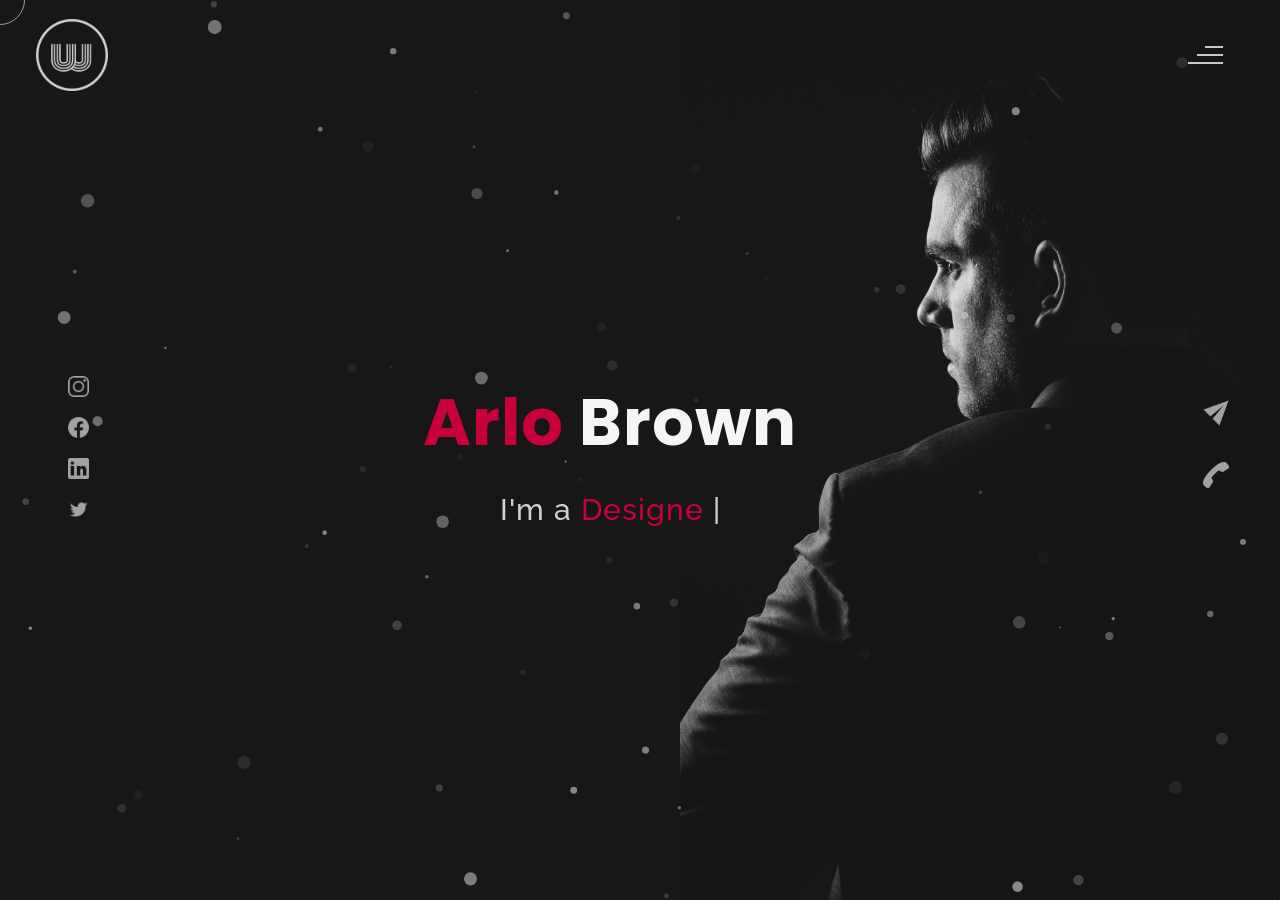
<file: theme-snow.html>
<!DOCTYPE html>
<html lang="en">
<head>
    <meta charset="UTF-8">
    <meta name="viewport" content="width=device-width, initial-scale=1.0">
    <meta name="description" content="Willy Wonkas - Personal Portfolio Website Template" />
	<meta name="keywords" content="blog, business card, creative, creative portfolio, cv theme, online resume, personal, portfolio, professional cv, responsive portfolio, resume, resume theme, vcard" />
	<meta name="author" content="willy wonka" />
    <title>Willy Wonkas - Personal Portfolio Website Template</title>
  <!--favicon-img--> 
   <link rel="icon" type="image/png" href="images/favicon.png">
   <!--favicon-img-->
   <!--main css file should not be removed -->
    <link rel="stylesheet" href="css/index.css">
    <!--main css file-->
    <script src="https://cdnjs.cloudflare.com/ajax/libs/gsap/3.2.6/gsap.min.js"></script>
</head>
<body>
    <!--contains all the div-->
    <div id="all">
    <!--mouse  follower-->
        <div class="cursor"></div>
    <!--mouse  follower-->
    <!--loader-->
        <div id="loader">
            <span class="color">Arlo</span>Brown 
        </div>
    <!--loader-end-->
    <!--link-screen-->
        <div id="breaker">
        </div>
        <div id="breaker-two">
        </div>
    <!--link-screen-->
        <!--Main-Section-->
        <!--Navigator-fullscreen-->
        <div id="navigation-content">
            <div class="logo">
                <img src="images/willy wonka logo.png" alt="logo">
            </div>
            <div class="navigation-close">
                <span class="close-first"></span>
                <span class="close-second"></span>
            </div>
            <div class="navigation-links">
                <a href="#" data-text="HOME" id="home-link" >HOME</a>
                <a href="#" data-text="ABOUT" id="about-link" >ABOUT</a>
                <a href="#" data-text="BLOG" id="blog-link" >BLOG</a>
                <a href="#" data-text="PORTFOLIO" id="portfolio-link" >PORTFOLIO</a>
                <a href="#" data-text="CONTACT" id="contact-link" >CONTACT</a>
            </div>
        </div>
        <!--Navigator-Fullscreen END-->
          <!--Home Page-->
        <!--Menubar-->
        <div id="navigation-bar">
            <img src="images/willy wonka logo.png" alt="logo">
            <div class="menubar">
                <span class="first-span"></span>
                <span class="second-span"></span>
                <span class="third-span"></span>
            </div>
        </div>
        <!--Menubar End-->
          <!--Header-->
        <div id="header">
            <div id="particles"></div>
              <!--Social Media Links-->
            <div class="social-media-links">
               <a href="#"><img src="images/instagram logo.png" class="social-media" alt="instagram-logo"></a><!--Your instagram homepage link inser in place of "#"-->
                <a href="#"><img src="images/facebook logo.png" class="social-media" alt="facebook-logo"></a>
                <a href="#"><img src="images/linkedin logo.png" class="social-media" alt="linkedin-logo"></a>
                <a href="#"><img src="images/twitter logo.png" class="social-media" alt="twitter-logo"></a>

            </div>
            <!--Social Media Links end-->
            <div class="header-content">
                <div class="header-content-box">
                <div class="firstline"><span class="color">Arlo </span>Brown</div>
                <div class="secondline">
                I'm a
            <span class="txt-rotate color" data-period="1200"data-rotate='[ " Designer.", " Blogger.", " Freelancer." ]'></span>
            <span class="slash">|</span>
        </div>
                    <div class="contact">
                <a href="Mailto:#"><img src="images/mail.png" alt="email-pic" class="contactpic"></a><!--Your email Id write in place of "#"-->
                <a href="Tel:#"><img src="images/call.png" alt="phone-pic" class="contactpic"></a><!--Your telephone number Id write in place of "#"-->
                    </div>    
            </div>
            </div>
            <!--header image-->
            <div class="header-image">
            <img src="images/man.jpg" alt="logo">
            </div>
            <!--header image end-->
        </div>
           <!--Header End-->
        <!--HomePage End-->
        <!--Main-Section End-->
        <!--about-->
        <div id="about">
            <div class="color-changer">
            <div class="color-panel">
                <img src="images/gear.png" alt="">
            </div>
            <div class="color-selector">
                <div class="heading">Custom Colors</div>
                <div class="colors">
                    <ul >
                    <li>
                        <a href="#0" class="color-red " title="color-red"></a>
                    </li>
                    <li>
                        <a href="#0" class="color-purple" title="color-purple"></a>
                    </li>
                    <li>
                        <a href="#0" class="color-malt" title="color-malt"></a>
                    </li>
                    <li>
                        <a href="#0" class="color-green" title="color-green"></a>
                    </li>
                    <li>
                        <a href="#0" class="color-blue" title="color-blue"></a>
                    </li>
                    <li>
                        <a href="#0" class="color-orange" title="color-orange"></a>
                    </li>
                    </ul>
                </div>
            </div>
            </div>
            <!--about content-->
            <div id="about-content">
                <div class="about-header">
                    About <span class="color">Me</span>
                    <span class ="header-caption">Get to Know <span class="color"> me.</span></span>
                </div>
                <div class="about-main">
            <div class="about-first-paragraph wow">
            <!--about description-->
               <span class="about-first-line">
                    I'm creative 
                    <span class="color">web developer</span>
                     based in New York , USA </span>
                     <br>
               <span class="about-second-line"> With 20 years of experience as a professional Web developer, I have acquired the skills and knowledge necessary to make your project a success. I enjoy every step while working.</span>
               <div class="cv">
                <a href="#"><button>Download <span class="colors">CV</span></button></a>
            </div>
            </div>
            <!--about picture-->
            <div class="about-img">
                <img src="images/about.jpg" alt="Your Image">
            </div>
            </div>
    
            </div>
            <!--services start-->
            <div id="services">
                <div class="color-changer">
                    <div class="color-panel">
                        <img src="images/gear.png" alt="">
                    </div>
                    <div class="color-selector">
                        <div class="heading">Custom Colors</div>
                        <div class="colors">
                            <ul >
                            <li>
                                <a href="#0" class="color-red " title="color-red"></a>
                            </li>
                            <li>
                                <a href="#0" class="color-purple" title="color-purple"></a>
                            </li>
                            <li>
                                <a href="#0" class="color-malt" title="color-malt"></a>
                            </li>
                            <li>
                                <a href="#0" class="color-green" title="color-green"></a>
                            </li>
                            <li>
                                <a href="#0" class="color-blue" title="color-blue"></a>
                            </li>
                            <li>
                                <a href="#0" class="color-orange" title="color-orange"></a>
                            </li>
                            </ul>
                        </div>
                    </div>
                    </div>
            <!--services header-->
                    <div class="services-heading wow">
                        <span class="color">My</span> Services
                    </div>
            <!--services header end-->
            <!--services content-->
                    <div class="services-content">
                           <div class="service-one service wow">
                               <div class="service-img">
                               <img src="images/coding.png" alt="service-one">
                               </div>
                               <div class="service-description">
                                <h2>Web Designing</h2>
                                <p>Lorem ipsum dolor sit amet consectetur adipisicing elit. Quod quibusdam possimus</p>
                               </div>
                           </div>
                           <div class="service-two service wow">
                               <div class="service-img">
                               <img src="images/instagram.png" alt="service-two">
                               </div>
                               <div class="service-description">
                                <h2>Social Media</h2>
                                <p>Lorem ipsum dolor sit amet consectetur adipisicing elit. Quod quibusdam possimus</p>
                               </div>
                           </div>
                           <div class="service-three service wow">
                            <div class="service-img">
                               <img src="images/bulb.png" alt="service-three">
                            </div>
                            <div class="service-description">
                                <h2>Creative Design</h2>
                                <p>Lorem ipsum dolor sit amet consectetur adipisicing elit. Quod quibusdam possimus</p>
                            </div>
                        </div>
                    </div>
            </div>
            <!--services content end-->
            <!--services end-->
            <div id="skills">
                <div class="skills-header">
                     My <span class="color"> Skills</span>
                </div>
                <div class="skills-content " style="text-align: center;">
                    <div class="skill-html skill">
                        <div class="skill-text">
                    <div class="html">
                        HTML/CSS
                    </div>
                        </div>
                    <div class="html-prog wow prog">
                 <div class="html-progress wow">95%</div>
                    </div>
                    </div>
                    <div class="skill-html skill">
                        <div class="skill-text">
                    <div class="html">
                      Javascript
                    </div>
                        </div>
                    <div class="html-prog wow prog">
                 <div class="js-progress wow">90%</div>
                    </div>
                    </div>
                    <div class="skill-html skill">
                        <div class="skill-text">
                    <div class="html">
                        Adobe Ps
                    </div>
                        </div>
                    <div class="html-prog wow prog">
                 <div class="adobe-progress wow">83%</div>
                    </div>
                    </div>
                    <div class="skill-html skill">
                        <div class="skill-text">
                    <div class="html">
                        PHP
                    </div>
                        </div>
                    <div class="html-prog wow prog">
                 <div class="php-progress wow">87%</div>
                    </div>
                    </div>
                    <div class="skill-html skill">
                        <div class="skill-text">
                    <div class="html">
                        JQuery
                    </div>
                        </div>
                    <div class="html-prog wow prog">
                 <div class="jquery-progress wow">94%</div>
                    </div>
                    </div>
                    <div class="skill-html skill">
                        <div class="skill-text">
                    <div class="html">
                        SEO
                    </div>
                        </div>
                    <div class="html-prog wow prog">
                 <div class="seo-progress wow">84%</div>
                    </div>
                    </div>
                </div>
            </div>
    <!--copyright-section You Can Remove After Downloading-->
            <div class="footer">
             <div class="footer-text">
                 <img src="./images/copyright.png" alt="copyright-img" class="images" height="14px"> Willy Wonkas
             </div>
            </div>
    <!--copyright-section-->
        </div>
        <!--about end-->
        <!--portfolio-->
        <div id="portfolio">
            <div class="color-changer">
                <div class="color-panel">
                    <img src="images/gear.png" alt="">
                </div>
                <div class="color-selector">
                    <div class="heading">Custom Colors</div>
                    <div class="colors">
                        <ul >
                        <li>
                            <a href="#0" class="color-red " title="color-red"></a>
                        </li>
                        <li>
                            <a href="#0" class="color-purple" title="color-purple"></a>
                        </li>
                        <li>
                            <a href="#0" class="color-malt" title="color-malt"></a>
                        </li>
                        <li>
                            <a href="#0" class="color-green" title="color-green"></a>
                        </li>
                        <li>
                            <a href="#0" class="color-blue" title="color-blue"></a>
                        </li>
                        <li>
                            <a href="#0" class="color-orange" title="color-orange"></a>
                        </li>
                        </ul>
                    </div>
                </div>
                </div>
            <div class="portfolio-header"> <span class="color"> My </span> Portfolio
            <span class ="header-caption"> Some Of My <span class="color"> Works</span></span></div>
             <div id="portfolio-content">
                 <div class="portfolio portfolio-first">
                     <div class="portfolio-image">
                        <img src="images/portfolio-first.jpg" alt="portfolio-first">
                     </div>
                     <div class="portfolio-text">
                         <h2>App Idea</h2>
                         <p>Lorem, ipsum dolor sit amet consectetur adipisicing elit. Ad ut optio repellat cupiditate 
                             expedita eius dignissimos. Id cumque placeat minima ad laudantium suscipit voluptatem ducimus</p>
                         <div class="button"><a href="#"><button><span class="index"> View Project<i class="gg-arrow-right"></i></span></button></a></div>
                     </div>
                 </div>
                 <div class="portfolio portfolio-second">
                    <div class="portfolio-image">
                        <img src="images/portfolio-second.jpg" alt="portfolio-second">
                    </div>
                    <div class="portfolio-text">
                        <h2>Web Designing</h2>
                        <p>Lorem ipsum dolor sit, amet consectetur adipisicing elit. Id cumque placeat minima ad laudantium suscipit
                             voluptatem ducimus. Id cumque placeat minima ad laudantium suscipit voluptatem ducimus</p>
                        <div class="button"><a href="#"><button><span class="index"> View Project<i class="gg-arrow-right"></i></span></button></a></div>
                    </div>
                </div>
             
                <div class="portfolio portfolio-third">
                    <div class="portfolio-image">
                        <img src="images/portfolio-third.jpg" alt="portfolio-third">
                    </div>
                    <div class="portfolio-text">
                        <h2>UI Designing</h2>
                        <p>Lorem, ipsum dolor sit amet consectetur adipisicing elit. Ad ut optio repellat cupiditate expedita eius dignissimos
                            .. Id cumque placeat minima ad laudantium suscipit voluptatem ducimus</p>
                        <div class="button"><a href="#"><button><span class="index"> View Project<i class="gg-arrow-right"></i></span></button></a></div>
                    </div>
                </div>
                <div class="portfolio portfolio-fourth">
                    <div class=" portfolio-image">
                        <img src="images/portfolio-fourth.jpg" alt="portfolio-fourth">
                    </div>
                    <div class="portfolio-text">
                        <h2>Wow Graphics</h2>
                        <p>Lorem, ipsum dolor sit amet consectetur adipisicing elit. Ad ut optio repellat cupiditate
                             expedita eius dignissimos. Id cumque placeat minima ad laudantium suscipit voluptatem ducimus</p>
                        <div class="button"><a href="#"><button><span class="index"> View Project<i class="gg-arrow-right"></i></span></button></a></div>
                    </div>
                </div>
                 </div>
                    <!--copyright-section You Can Remove After Downloading-->
            <div class="footer">
                <div class="footer-text">
                    <img src="./images/copyright.png" alt="copyright-img" class="images" height="14px"> Willy Wonkas
                </div>
               </div>
       <!--copyright-section-->
             </div>
        <!--portfolio end-->
        <!--blog-->
        <div id="blog">
            <div class="color-changer">
                <div class="color-panel">
                    <img src="images/gear.png" alt="">
                </div>
                <div class="color-selector">
                    <div class="heading">Custom Colors</div>
                    <div class="colors">
                        <ul >
                        <li>
                            <a href="#0" class="color-red " title="color-red"></a>
                        </li>
                        <li>
                            <a href="#0" class="color-purple" title="color-purple"></a>
                        </li>
                        <li>
                            <a href="#0" class="color-malt" title="color-malt"></a>
                        </li>
                        <li>
                            <a href="#0" class="color-green" title="color-green"></a>
                        </li>
                        <li>
                            <a href="#0" class="color-blue" title="color-blue"></a>
                        </li>
                        <li>
                            <a href="#0" class="color-orange" title="color-orange"></a>
                        </li>
                        </ul>
                    </div>
                </div>
                </div>
        <div class="blog-header"> Blogs</span>
            <span class ="header-caption"> My Latest <span class="color"> blog posts.</span></span></div>
            <div class="blog-content">
                 <div class="blogs">
                     <a href="#">
                     <div class="img">
                        <img src="images/post-one.jpg" alt="blog-one">
                        <div class="blog-date">8 May,20</div>
                     </div>
                     <div class="blog-text">
                         <h3>Harleys In Hawaai</h3>
                         <p>Lorem ipsum dolor sit amet consectetur adipisicing elit. Possimus alias dolore recusandae illum, corrupti quo 
                             veniam saepe aliquid! Quis voluptates ratione consequuntur vel, perferendis cum provident? Magnam fugiat voluptas
                              libero.</p>
                     </div></a>
                 </div>      
                 <div class="blogs">
                    <a href="#">
                    <div class="img">
                        <img src="images/post-two.jpg" alt="blog-two">
                        <div class="blog-date">16 Jan,20</div>
                    </div>
                    <div class="blog-text">
                        <h3>Key To Be Productive</h3>
                        <p>Lorem ipsum dolor, sit amet consectetur adipisicing elit. Incidunt maiores, 
                            recusandae cupiditate ducimus a non tempora, architecto obcaecati eaque ipsum assumenda harum dolorum iusto tenetur
                             eius eligendi dolor magnam sit!</p>
                    </div></a>
                </div>      
                <div class="blogs">
                    <a href="#">
                    <div class="img">
                        <img src="images/post-three.jpg" alt="blog-three">
                        <div class="blog-date">30 Nov,19</div>
                    </div>
                    <div class="blog-text">
                        <h3>Caffeine Addict</h3>
                        <p>Lorem ipsum, dolor sit amet consectetur adipisicing elit. Nemo nostrum impedit 
                            ipsam perspiciatis ratione sapiente quasi optio reprehenderit, labore consequuntur suscipit cum quas.
                             Officiis dolorem asperiores, ut necessitatibus quas doloremque?</p>
                    </div></a>
                </div>
                <div class="blogs">
                    <a href="#">
                    <div class="img">
                        <img src="images/post-four.jpg" alt="blog-four">
                        <div class="blog-date">6 Jul,19</div>
                    </div>
                    <div class="blog-text">
                        <h3>Web Development</h3>
                        <p>Lorem ipsum dolor sit amet consectetur adipisicing elit. Dolorem, veniam ratione quam vitae,
                             quibusdam explicabo rem debitis velit ipsa repellat, impedit nulla fuga? Amet corporis praesentium quae.
                              Sed, quibusdam necessitatibus.</p>
                    </div></a>
                </div>  
                <div class="blogs">
                    <a href="#">
                    <div class="img">
                        <img src="images/post-five.jpg" alt="blog-five">
                        <div class="blog-date">1 Jun,19</div>
                    </div>
                    <div class="blog-text">
                        <h3>Work From Home</h3>
                        <p>Lorem ipsum dolor sit amet consectetur adipisicing elit. Fuga sunt eum necessitatibus rem 
                            dignissimos nulla mollitia cumque, provident officiis non vitae? Animi aut doloremque illum, soluta hic minus 
                            sint explicabo..</p>
                    </div></a>
                </div>  
                <div class="blogs">
                    <a href="#">
                    <div class="img">
                        <img src="images/post-six.jpg" alt="blog-six">
                        <div class="blog-date">28 Feb,19</div>
                    </div>
                    <div class="blog-text">
                        <h3>Business Trip</h3>
                        <p>Lorem ipsum dolor sit amet consectetur adipisicing elit. Explicabo tempora dolorum fuga ratione, unde, 
                            ex quaerat iste numquam nemo nihil nobis rem sint quia recusandae dignissimos quos ut rerum nam.</p>
                    </div></a>
                </div>        
            </div>
               <!--copyright-section You Can Remove After Downloading-->
               <div class="footer">
                <div class="footer-text">
                    <img src="./images/copyright.png" alt="copyright-img" class="images" height="14px"> Willy Wonkas
                </div>
               </div>
       <!--copyright-section-->
        </div>
        <!--blog end-->
        <!--contact-->
     <div id="contact">
        <div class="color-changer">
            <div class="color-panel">
                <img src="images/gear.png" alt="">
            </div>
            <div class="color-selector">
                <div class="heading">Custom Colors</div>
                <div class="colors">
                    <ul >
                    <li>
                        <a href="#0" class="color-red " title="color-red"></a>
                    </li>
                    <li>
                        <a href="#0" class="color-purple" title="color-purple"></a>
                    </li>
                    <li>
                        <a href="#0" class="color-malt" title="color-malt"></a>
                    </li>
                    <li>
                        <a href="#0" class="color-green" title="color-green"></a>
                    </li>
                    <li>
                        <a href="#0" class="color-blue" title="color-blue"></a>
                    </li>
                    <li>
                        <a href="#0" class="color-orange" title="color-orange"></a>
                    </li>
                    </ul>
                </div>
            </div>
            </div>
         <div class="contact-header">Contact <span class="color"> Me</span>
        <div class="contact-header-caption"> <span class="color"> Get</span> In Touch.</div></div>
        <div class="contact-content">
            <!--Contact form-->
             <div class="contact-form">
                 <div class="form-header">
                     Message Me
                 </div>
                 <form id="myForm" action="#">
                    <div class="input-line">
                        <input  id="name" type="text" placeholder="Name" class="input-name">
                        <input id="email" type="email" placeholder="Email"  class="input-name">
                    </div>
                    <input type="text" id="subject" placeholder="subject" class="input-subject">
                    <textarea id ="body" class="input-textarea" placeholder="message"></textarea>
                    <button type="button" id ="submit" value="send">Submit</button>
                 </form>
               
             </div>
            <!--Contact form-->
            <!--Contact information-->
             <div class="contact-info">
                <div class="contact-info-header">
                    Contact Info
                </div>
                <div class="contact-info-content">
                <div class="contect-info-content-line">
                    <img src="./images/icon-name.png" class="icon" alt="name-icon">
                    <div class="contact-info-icon-text">
                        <h6>Name</h6>
                        <p>Arlo Brown</p>
                  </div>
                </div>
                <div class="contect-info-content-line">
                  <img src="./images/icon-location.png" class="icon" alt="location-icon">
                  <div class="contact-info-icon-text">
                      <h6>Location</h6>
                      <p>New York, USA</p>
                </div>
              </div>
              <div class="contect-info-content-line">
                  <img src="./images/icon-phone.png" class="icon" alt="phone-icon">
                  <div class="contact-info-icon-text">
                      <h6>Call</h6>
                      <p>+9865376531</p>
                </div>
              </div>
              
              <div class="contect-info-content-line">
                  <img src="./images/icon-email.png" class="icon" alt="email-icon">
                  <div class="contact-info-icon-text">
                      <h6>Email</h6>
                      <p>Info@example.com</p>
                </div>
              </div>
                </div>
            <!--Contact information end-->
           </div>
        </div>
                    <!--copyright-section You Can Remove After Downloading-->
                    <div class="footer">
                        <div class="footer-text">
                            <img src="./images/copyright.png" alt="copyright-img" class="images" height="14px"> Willy Wonkas
                        </div>
                       </div>
               <!--copyright-section-->
     </div>
        <!--contact end-->
    </div>
    <!--all the divisions-->
    <script src="js/jquery.min.js"></script>
    <script src="js/particles.js"></script>
    <script src="js/particles.min.js"></script>
    <script src="js/index.js"></script>
    <!--particles script-->
<script>
    particlesJS("particles", {"particles":{"number":{"value":60,"density":{"enable":true,"value_area":800}},"color":{"value":"#fff"},"shape":{"type":"circle","stroke":{"width":0,"color":"#000000"},"polygon":{"nb_sides":5},"image":{"src":"img/github.svg","width":100,"height":100}},"opacity":{"value":0.5,"random":true,"anim":{"enable":false,"speed":1,"opacity_min":0.1,"sync":false}},"size":{"value":7,"random":true,"anim":{"enable":false,"speed":40,"size_min":0.1,"sync":false}},"line_linked":{"enable":false,"distance":500,"color":"#ffffff","opacity":0.4,"width":2},"move":{"enable":true,"speed":3,"direction":"bottom","random":false,"straight":false,"out_mode":"out","bounce":false,"attract":{"enable":false,"rotateX":600,"rotateY":1200}}},"interactivity":{"detect_on":"canvas","events":{"onhover":{"enable":true,"mode":"bubble"},"onclick":{"enable":true,"mode":"repulse"},"resize":true},"modes":{"grab":{"distance":400,"line_linked":{"opacity":0.5}},"bubble":{"distance":400,"size":4,"duration":0.3,"opacity":1,"speed":3},"repulse":{"distance":200,"duration":0.4},"push":{"particles_nb":4},"remove":{"particles_nb":2}}},"retina_detect":true});
</script>

</body>
</html>
</file>
